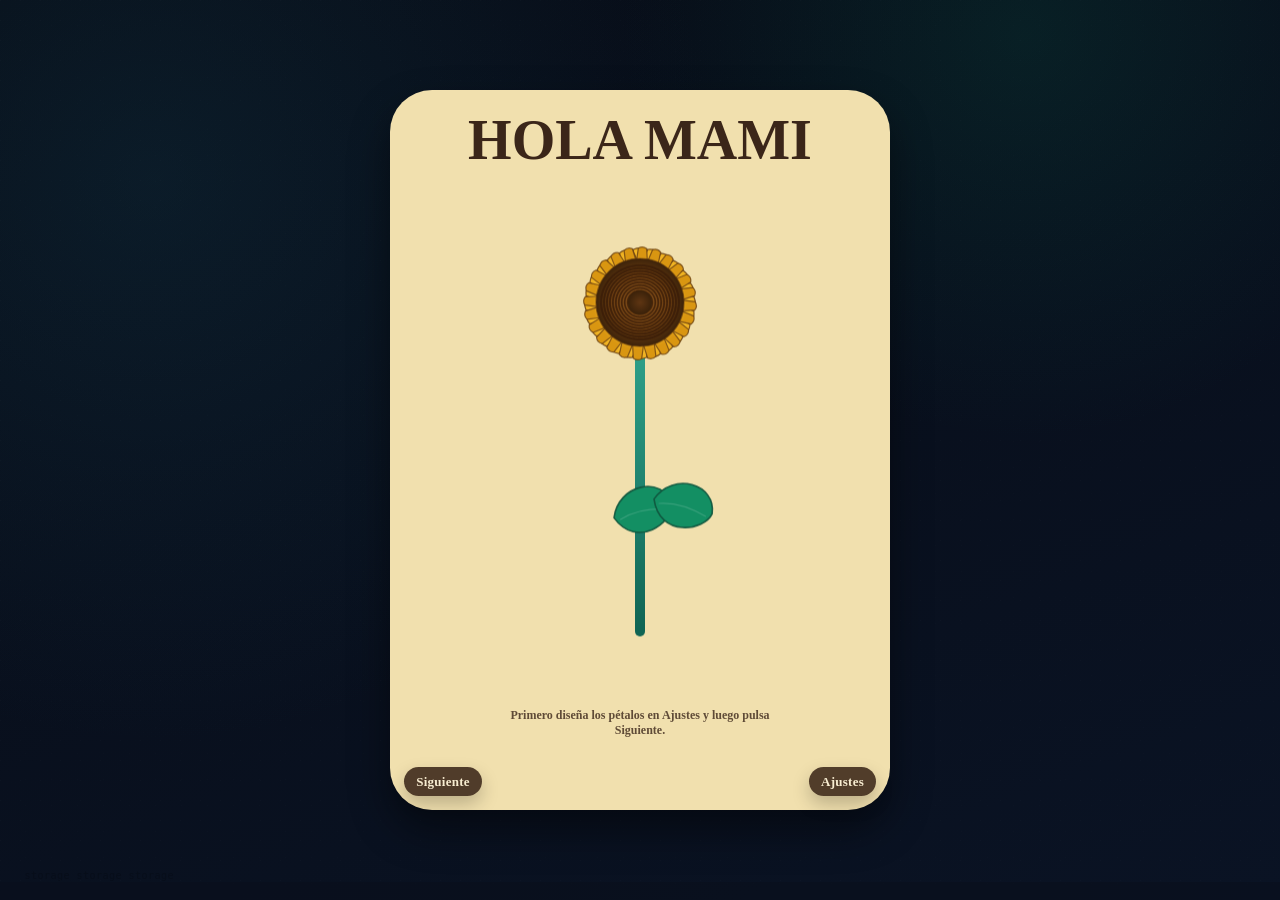
<file: index.html>
<!DOCTYPE html>
<html lang="es">
<head>
  <meta charset="UTF-8" />
  <meta name="viewport" content="width=device-width, initial-scale=1.0" />
  <title>Feliz Dia Mami</title>
  <link rel="stylesheet" href="style.css" />
</head>
<body>
  <div class="ui-overlay" aria-hidden="true">
    <span class="ui-overlay-text">storage storage storage</span>
  </div>

  <main class="app-shell">
    <section class="love-card" aria-label="tarjeta principal con flor">
      <p class="love-text">HOLA MAMI<span aria-hidden="true"></span></p>
      <div class="flower-wrap" aria-hidden="true">
        <div class="bees-container">
          <div class="bee bee-1" aria-hidden="true">
            <div class="bee-wing bee-wing-left"></div>
            <div class="bee-wing bee-wing-right"></div>
          </div>
          <div class="bee bee-2" aria-hidden="true">
            <div class="bee-wing bee-wing-left"></div>
            <div class="bee-wing bee-wing-right"></div>
          </div>
          <div class="bee bee-3" aria-hidden="true">
            <div class="bee-wing bee-wing-left"></div>
            <div class="bee-wing bee-wing-right"></div>
          </div>
          <div class="bee bee-4" aria-hidden="true">
            <div class="bee-wing bee-wing-left"></div>
            <div class="bee-wing bee-wing-right"></div>
          </div>
          <div class="bee bee-5" aria-hidden="true">
            <div class="bee-wing bee-wing-left"></div>
            <div class="bee-wing bee-wing-right"></div>
          </div>
          <div class="bee bee-6" aria-hidden="true">
            <div class="bee-wing bee-wing-left"></div>
            <div class="bee-wing bee-wing-right"></div>
          </div>
          <div class="bee bee-7" aria-hidden="true">
            <div class="bee-wing bee-wing-left"></div>
            <div class="bee-wing bee-wing-right"></div>
          </div>
          <div class="bee bee-8" aria-hidden="true">
            <div class="bee-wing bee-wing-left"></div>
            <div class="bee-wing bee-wing-right"></div>
          </div>
          <div class="bee bee-9" aria-hidden="true">
            <div class="bee-wing bee-wing-left"></div>
            <div class="bee-wing bee-wing-right"></div>
          </div>
          <div class="bee bee-10" aria-hidden="true">
            <div class="bee-wing bee-wing-left"></div>
            <div class="bee-wing bee-wing-right"></div>
          </div>
          <div class="bee bee-11" aria-hidden="true">
            <div class="bee-wing bee-wing-left"></div>
            <div class="bee-wing bee-wing-right"></div>
          </div>
          <div class="bee bee-12" aria-hidden="true">
            <div class="bee-wing bee-wing-left"></div>
            <div class="bee-wing bee-wing-right"></div>
          </div>
        </div>
        <div class="sunflower">
          <canvas id="flower-canvas" aria-label="Flor dinámica" width="220" height="390"></canvas>
        </div>
        <p class="setup-note">Primero diseña los pétalos en Ajustes y luego pulsa Siguiente.</p>
        <a class="next-page-btn" href="details.html" aria-label="Ir a la siguiente página">Siguiente</a>
        <button class="controls-toggle" id="controls-toggle" type="button" aria-expanded="false" aria-controls="flower-controls">Ajustes</button>
        <aside class="controls" id="flower-controls" aria-label="Controles de flor">
          <label>Petalos: <input id="ctrl-petals" type="range" min="6" max="48" value="24"></label>
          <label>Densidad: <input id="ctrl-density" type="range" min="20" max="70" value="46"></label>
          <label>Ancho Pétalo: <input id="ctrl-width" type="range" min="6" max="40" value="22"></label>
          <label>Color 2: <input id="ctrl-color2" type="color" value="#f7bc2a"></label>
          <label>Color 3: <input id="ctrl-color3" type="color" value="#e4a315"></label>
          <div class="controls-row">
            <button id="btn-animate">Animar trazo</button>
          </div>
        </aside>
      </div>
    </section>
  </main>

  <script src="script-index.js"></script>
</body>
</html>
</file>
<file: style.css>
:root {
  --bg-1: #070c16;
  --bg-2: #0a1324;
  --cream: #f1e0ae;
  --stem: #1f8b74;
  --leaf: #138f63;
  --petal: #f5bd2c;
  --core: #6d3f12;
  --core-inner: #3d230a;
  --shadow: 0 20px 40px rgba(0, 0, 0, 0.45);
}

* {
  box-sizing: border-box;
}

body {
  margin: 0;
  min-height: 100vh;
  display: grid;
  place-items: center;
  background:
    radial-gradient(circle at 12% 20%, rgba(23, 74, 93, 0.24), transparent 42%),
    radial-gradient(circle at 80% 4%, rgba(10, 102, 82, 0.2), transparent 30%),
    linear-gradient(160deg, var(--bg-1), var(--bg-2));
  overflow: hidden;
}

.ui-overlay {
  position: fixed;
  inset: 0;
  pointer-events: none;
}

.ui-overlay-text {
  position: absolute;
  left: 18px;
  bottom: 18px;
  color: rgba(0, 0, 0, 0.18);
  font-family: monospace;
  font-size: 11px;
  letter-spacing: 0.04em;
  transform: scale(0.92);
}

.ui-overlay::after {
  content: "";
  position: absolute;
  left: 0;
  right: 0;
  bottom: 0;
  height: 18px;
  background: rgba(10, 16, 28, 0.55);
}

body::before {
  content: "";
  position: fixed;
  inset: 0;
  background-image:
    linear-gradient(115deg, rgba(255, 255, 255, 0.02) 1px, transparent 1px),
    linear-gradient(295deg, rgba(255, 255, 255, 0.01) 1px, transparent 1px);
  background-size: 20px 20px, 26px 26px;
  pointer-events: none;
}

.app-shell {
  width: min(94vw, 500px);
  opacity: 0;
  transform: translateY(20px) scale(0.985);
  transition: opacity 700ms ease, transform 700ms ease;
}

.app-shell.is-ready {
  opacity: 1;
  transform: translateY(0) scale(1);
}

.love-card {
  position: relative;
  height: min(94vh, 720px);
  min-height: 520px;
  border-radius: 42px;
  background: var(--cream);
  box-shadow: var(--shadow);
  overflow: hidden;
}

.love-text {
  position: absolute;
  left: 50%;
  top: 18px;
  transform: translateX(-50%);
  margin: 0;
  color: #3b2619;
  font-family: "Caveat", cursive;
  font-size: 56px;
  font-weight: 600;
  white-space: nowrap;
  z-index: 2;
}

.flower-wrap {
  position: absolute;
  inset: 0;
}

/* mini-flower removed */

.sunflower {
  position: absolute;
  left: 50%;
  top: 84px;
  width: 280px;
  height: 470px;
  transform: translateX(-50%);
}

.sunflower canvas {
  width: 100%;
  height: 100%;
  display: block;
}

.controls-toggle {
  position: fixed;
  right: max(14px, env(safe-area-inset-right));
  bottom: max(14px, env(safe-area-inset-bottom));
  z-index: 10;
  border: none;
  border-radius: 999px;
  padding: 8px 12px;
  background: rgba(59, 38, 25, 0.88);
  color: #f8edd1;
  font: 600 13px/1 "Caveat", cursive;
  letter-spacing: 0.02em;
  box-shadow: 0 8px 18px rgba(0, 0, 0, 0.22);
  cursor: pointer;
}

.next-page-btn {
  position: fixed;
  left: max(14px, env(safe-area-inset-left));
  bottom: max(14px, env(safe-area-inset-bottom));
  z-index: 10;
  display: inline-flex;
  align-items: center;
  justify-content: center;
  min-width: 78px;
  padding: 8px 12px;
  border-radius: 999px;
  background: rgba(59, 38, 25, 0.88);
  color: #f8edd1;
  text-decoration: none;
  font: 600 13px/1 "Caveat", cursive;
  letter-spacing: 0.02em;
  box-shadow: 0 8px 18px rgba(0, 0, 0, 0.22);
}

.setup-note {
  position: absolute;
  left: 50%;
  bottom: 72px;
  transform: translateX(-50%);
  margin: 0;
  width: min(82%, 280px);
  text-align: center;
  color: rgba(59, 38, 25, 0.8);
  font-size: 12px;
  line-height: 1.25;
  font-weight: 600;
}

.controls {
  position: fixed;
  right: max(14px, env(safe-area-inset-right));
  bottom: calc(max(14px, env(safe-area-inset-bottom)) + 52px);
  width: min(56vw, 168px);
  max-width: 168px;
  max-height: min(30vh, 240px);
  overflow: auto;
  background: rgba(255,255,255,0.80);
  color: #2b2b2b;
  border-radius: 10px;
  padding: 7px;
  box-shadow: 0 8px 20px rgba(0,0,0,0.12);
  font-size: 10px;
  z-index: 8;
  backdrop-filter: blur(6px);
  opacity: 0;
  transform: translateY(12px) scale(0.96);
  pointer-events: none;
  transition: opacity 180ms ease, transform 180ms ease;
}

.controls.is-open {
  opacity: 1;
  transform: translateY(0) scale(1);
  pointer-events: auto;
}

.controls label {
  display: flex;
  justify-content: space-between;
  align-items: center;
  gap: 8px;
  margin: 5px 0;
}
.controls input[type="range"] { width: 70px; }
.controls input[type="color"] { width: 30px; height: 20px; border: none; padding: 0; }
.controls-row { display:flex; gap:8px; justify-content: space-between; margin-top:5px; }
.controls button { flex:1; padding:4px 7px; border-radius:8px; border: none; background:#6a8; color:#093; cursor:pointer; }
.controls button#btn-animate { background:#6a8; color:#093; }

.petals-container {
  position: absolute;
  left: 50%;
  top: 6px;
  width: 150px;
  height: 150px;
  transform: translateX(-50%);
}

.petals-outer {
  transform: translateX(-50%) scale(1.06);
}
.petals-outer::before {
  content: "";
  position: absolute;
  left: 50%;
  top: 50%;
  width: 100%;
  height: 100%;
  transform: translate(-50%, -50%);
  border-radius: 50%;
  background:
    radial-gradient(circle at 50% 50%, transparent 0 23%, rgba(255, 255, 255, 0.05) 24% 25%, transparent 26%),
    repeating-conic-gradient(from -8deg, rgba(255, 220, 95, 0.92) 0deg 8deg, rgba(245, 189, 44, 0.08) 8deg 14deg);
  opacity: 0.9;
  pointer-events: none;
}

.petals-inner {
  transform: translateX(-50%) scale(0.82);
  top: 18px;
}

.petals-left {
  transform: translateX(-50%) scale(1.08);
  top: 4px;
}

.petal {
  position: absolute;
  left: 50%;
  top: 50%;
  width: 16px;
  height: 58px;
  margin-left: -8px;
  margin-top: -29px;
  background: linear-gradient(to bottom, #ffe36a 0%, #f7bc2a 62%, #e4a315 100%);
  border: 2px solid rgba(110, 68, 18, 0.92);
  border-radius: 70% 70% 48% 48% / 30% 30% 100% 100%;
  clip-path: polygon(50% 0%, 100% 16%, 88% 72%, 50% 100%, 12% 72%, 0% 16%);
  box-shadow: inset 0 -1px 0 rgba(255, 255, 255, 0.16);
}

.petal-1 { transform: rotate(-18deg) translateY(-46px); }
.petal-2 { transform: rotate(-2deg) translateY(-46px); }
.petal-3 { transform: rotate(14deg) translateY(-46px); }
.petal-4 { transform: rotate(30deg) translateY(-46px); }
.petal-5 { transform: rotate(46deg) translateY(-46px); }
.petal-6 { transform: rotate(62deg) translateY(-46px); }
.petal-7 { transform: rotate(78deg) translateY(-46px); }
.petal-8 { transform: rotate(94deg) translateY(-46px); }
.petal-9 { transform: rotate(110deg) translateY(-46px); }
.petal-10 { transform: rotate(126deg) translateY(-46px); }
.petal-11 { transform: rotate(142deg) translateY(-46px); }
.petal-12 { transform: rotate(158deg) translateY(-46px); }
.petal-13 { transform: rotate(-10deg) translateY(-29px); }
.petal-14 { transform: rotate(6deg) translateY(-29px); }
.petal-15 { transform: rotate(22deg) translateY(-29px); }
.petal-16 { transform: rotate(38deg) translateY(-29px); }
.petal-17 { transform: rotate(54deg) translateY(-29px); }
.petal-18 { transform: rotate(70deg) translateY(-29px); }
.petal-19 { transform: rotate(86deg) translateY(-29px); }
.petal-20 { transform: rotate(102deg) translateY(-29px); }
.petal-21 { transform: rotate(118deg) translateY(-29px); }
.petal-22 { transform: rotate(134deg) translateY(-29px); }
.petal-23 { transform: rotate(150deg) translateY(-29px); }
.petal-24 { transform: rotate(166deg) translateY(-29px); }
.petal-25 { transform: rotate(122deg) translateY(-51px); }
.petal-26 { transform: rotate(138deg) translateY(-51px); }
.petal-27 { transform: rotate(154deg) translateY(-51px); }
.petal-28 { transform: rotate(170deg) translateY(-51px); }
.petal-29 { transform: rotate(186deg) translateY(-51px); }
.petal-30 { transform: rotate(202deg) translateY(-51px); }
.petal-31 { transform: rotate(218deg) translateY(-51px); }
.petal-32 { transform: rotate(234deg) translateY(-51px); }
.petal-33 { transform: rotate(250deg) translateY(-51px); }
.petal-34 { transform: rotate(266deg) translateY(-51px); }
.petal-35 { transform: rotate(282deg) translateY(-51px); }
.petal-36 { transform: rotate(298deg) translateY(-51px); }
.petal-37 { transform: rotate(314deg) translateY(-51px); }
.petal-38 { transform: rotate(330deg) translateY(-51px); }
.petal-39 { transform: rotate(346deg) translateY(-51px); }
.petal-40 { transform: rotate(2deg) translateY(-51px); }
.petal-41 { transform: rotate(18deg) translateY(-51px); }
.petal-42 { transform: rotate(34deg) translateY(-51px); }
.petal-43 { transform: rotate(50deg) translateY(-51px); }
.petal-44 { transform: rotate(66deg) translateY(-51px); }

.flower-core {
  position: absolute;
  left: 50%;
  top: 40px;
  width: 68px;
  height: 68px;
  transform: translateX(-50%);
  border-radius: 50%;
  background:
    radial-gradient(circle at center, #5b330d 0 10%, transparent 11% 16%, #7a4917 17% 32%, var(--core) 33% 50%, #5a3411 51% 63%, var(--core-inner) 64% 100%),
    repeating-radial-gradient(circle at center, rgba(68, 39, 13, 0.24) 0 1px, transparent 1px 3px);
  box-shadow: inset 0 2px 4px rgba(255, 255, 255, 0.12), 0 0 0 1px rgba(86, 49, 13, 0.35);
}

.stem {
  position: absolute;
  left: 50%;
  top: 96px;
  width: 12px;
  height: 248px;
  transform: translateX(-50%);
  background: linear-gradient(to right, #106554, var(--stem), #4ab495);
  border-radius: 20px;
}

.leaf {
  position: absolute;
  width: 88px;
  height: 50px;
  background: var(--leaf);
  border-radius: 82% 18% 82% 18%;
  border: 2px solid #0f553d;
}

.leaf::after {
  content: "";
  position: absolute;
  left: 10px;
  top: 22px;
  width: 50px;
  height: 2px;
  background: rgba(255, 255, 255, 0.4);
  transform: rotate(-8deg);
}

.leaf-left {
  left: 22px;
  top: 164px;
  transform: rotate(18deg);
}

.leaf-right {
  right: 22px;
  top: 164px;
  transform: scaleX(-1) rotate(18deg);
}

/* Abejas volando alrededor de la flor */
.bees-container {
  position: absolute;
  left: 50%;
  top: 50%;
  width: 500px;
  height: 500px;
  transform: translate(-50%, -50%);
  pointer-events: none;
  z-index: 8;
}

@keyframes bee-orbit-1 {
  0% { transform: translate(-50%, -50%) rotate(0deg) translateX(200px) rotate(0deg); }
  100% { transform: translate(-50%, -50%) rotate(360deg) translateX(200px) rotate(-360deg); }
}

@keyframes bee-orbit-2 {
  0% { transform: translate(-50%, -50%) rotate(90deg) translateX(195px) rotate(-90deg); }
  100% { transform: translate(-50%, -50%) rotate(450deg) translateX(195px) rotate(-450deg); }
}

@keyframes bee-orbit-3 {
  0% { transform: translate(-50%, -50%) rotate(180deg) translateX(210px) rotate(-180deg); }
  100% { transform: translate(-50%, -50%) rotate(540deg) translateX(210px) rotate(-540deg); }
}

@keyframes bee-orbit-4 {
  0% { transform: translate(-50%, -50%) rotate(270deg) translateX(205px) rotate(-270deg); }
  100% { transform: translate(-50%, -50%) rotate(630deg) translateX(205px) rotate(-630deg); }
}

@keyframes bee-orbit-5 {
  0% { transform: translate(-50%, -50%) rotate(45deg) translateX(198px) rotate(-45deg); }
  100% { transform: translate(-50%, -50%) rotate(405deg) translateX(198px) rotate(-405deg); }
}

@keyframes bee-orbit-6 {
  0% { transform: translate(-50%, -50%) rotate(135deg) translateX(207px) rotate(-135deg); }
  100% { transform: translate(-50%, -50%) rotate(495deg) translateX(207px) rotate(-495deg); }
}

@keyframes bee-orbit-7 {
  0% { transform: translate(-50%, -50%) rotate(225deg) translateX(202px) rotate(-225deg); }
  100% { transform: translate(-50%, -50%) rotate(585deg) translateX(202px) rotate(-585deg); }
}

@keyframes bee-orbit-8 {
  0% { transform: translate(-50%, -50%) rotate(315deg) translateX(208px) rotate(-315deg); }
  100% { transform: translate(-50%, -50%) rotate(675deg) translateX(208px) rotate(-675deg); }
}

@keyframes bee-orbit-9 {
  0% { transform: translate(-50%, -50%) rotate(60deg) translateX(196px) rotate(-60deg); }
  100% { transform: translate(-50%, -50%) rotate(420deg) translateX(196px) rotate(-420deg); }
}

@keyframes bee-orbit-10 {
  0% { transform: translate(-50%, -50%) rotate(150deg) translateX(206px) rotate(-150deg); }
  100% { transform: translate(-50%, -50%) rotate(510deg) translateX(206px) rotate(-510deg); }
}

@keyframes bee-orbit-11 {
  0% { transform: translate(-50%, -50%) rotate(240deg) translateX(200px) rotate(-240deg); }
  100% { transform: translate(-50%, -50%) rotate(600deg) translateX(200px) rotate(-600deg); }
}

@keyframes bee-orbit-12 {
  0% { transform: translate(-50%, -50%) rotate(330deg) translateX(204px) rotate(-330deg); }
  100% { transform: translate(-50%, -50%) rotate(690deg) translateX(204px) rotate(-690deg); }
}

@keyframes bee-wings {
  0%, 100% { clip-path: polygon(25% 0%, 75% 0%, 80% 20%, 20% 20%); }
  50% { clip-path: polygon(15% 5%, 85% 5%, 90% 25%, 10% 25%); }
}

@keyframes thought-appear {
  0% { opacity: 0; transform: scale(0.4); }
  10% { opacity: 1; transform: scale(1); }
  90% { opacity: 1; transform: scale(1); }
  100% { opacity: 0; transform: scale(0.4); }
}

@keyframes thought-float {
  0% { transform: translateY(0px); }
  100% { transform: translateY(-35px); }
}

.bee {
  position: absolute;
  left: 50%;
  top: 50%;
  width: 32px;
  height: 38px;
  margin-left: -16px;
  margin-top: -19px;
  z-index: 8;
}





.bee-wing-left {
  left: -13px;
  transform: rotate(-25deg);
  animation: bee-wings 0.07s infinite;
}

.bee-wing-right {
  right: -13px;
  transform: rotate(25deg);
  animation: bee-wings 0.07s infinite;
}

:root {
  --bg-1: #070c16;
  --bg-2: #0a1324;
  --cream: #f1e0ae;
  --stem: #1f8b74;
  --leaf: #138f63;
  --petal: #f5bd2c;
  --core: #6d3f12;
  --core-inner: #3d230a;
  --shadow: 0 20px 40px rgba(0, 0, 0, 0.45);
}

* {
  box-sizing: border-box;
}

body {
  margin: 0;
  min-height: 100vh;
  display: grid;
  place-items: center;
  background:
    radial-gradient(circle at 12% 20%, rgba(23, 74, 93, 0.24), transparent 42%),
    radial-gradient(circle at 80% 4%, rgba(10, 102, 82, 0.2), transparent 30%),
    linear-gradient(160deg, var(--bg-1), var(--bg-2));
  overflow: hidden;
}

.ui-overlay {
  position: fixed;
  inset: 0;
  pointer-events: none;
}

.ui-overlay-text {
  position: absolute;
  left: 18px;
  bottom: 18px;
  color: rgba(0, 0, 0, 0.18);
  font-family: monospace;
  font-size: 11px;
  letter-spacing: 0.04em;
  transform: scale(0.92);
}

.ui-overlay::after {
  content: "";
  position: absolute;
  left: 0;
  right: 0;
  bottom: 0;
  height: 18px;
  background: rgba(10, 16, 28, 0.55);
}

body::before {
  content: "";
  position: fixed;
  inset: 0;
  background-image:
    linear-gradient(115deg, rgba(255, 255, 255, 0.02) 1px, transparent 1px),
    linear-gradient(295deg, rgba(255, 255, 255, 0.01) 1px, transparent 1px);
  background-size: 20px 20px, 26px 26px;
  pointer-events: none;
}

.app-shell {
  width: min(94vw, 500px);
  opacity: 0;
  transform: translateY(20px) scale(0.985);
  transition: opacity 700ms ease, transform 700ms ease;
}

.app-shell.is-ready {
  opacity: 1;
  transform: translateY(0) scale(1);
}

.love-card {
  position: relative;
  height: min(94vh, 720px);
  min-height: 520px;
  border-radius: 42px;
  background: var(--cream);
  box-shadow: var(--shadow);
  overflow: hidden;
}

.love-text {
  position: absolute;
  left: 50%;
  top: 18px;
  transform: translateX(-50%);
  margin: 0;
  color: #3b2619;
  font-family: "Caveat", cursive;
  font-size: 56px;
  font-weight: 600;
  white-space: nowrap;
  z-index: 2;
}

.flower-wrap {
  position: absolute;
  inset: 0;
}

/* mini-flower removed */

.sunflower {
  position: absolute;
  left: 50%;
  top: 84px;
  width: 280px;
  height: 470px;
  transform: translateX(-50%);
}

.sunflower canvas {
  width: 100%;
  height: 100%;
  display: block;
}

.controls-toggle {
  position: fixed;
  right: max(14px, env(safe-area-inset-right));
  bottom: max(14px, env(safe-area-inset-bottom));
  z-index: 10;
  border: none;
  border-radius: 999px;
  padding: 8px 12px;
  background: rgba(59, 38, 25, 0.88);
  color: #f8edd1;
  font: 600 13px/1 "Caveat", cursive;
  letter-spacing: 0.02em;
  box-shadow: 0 8px 18px rgba(0, 0, 0, 0.22);
  cursor: pointer;
}

.next-page-btn {
  position: fixed;
  left: max(14px, env(safe-area-inset-left));
  bottom: max(14px, env(safe-area-inset-bottom));
  z-index: 10;
  display: inline-flex;
  align-items: center;
  justify-content: center;
  min-width: 78px;
  padding: 8px 12px;
  border-radius: 999px;
  background: rgba(59, 38, 25, 0.88);
  color: #f8edd1;
  text-decoration: none;
  font: 600 13px/1 "Caveat", cursive;
  letter-spacing: 0.02em;
  box-shadow: 0 8px 18px rgba(0, 0, 0, 0.22);
}

.setup-note {
  position: absolute;
  left: 50%;
  bottom: 72px;
  transform: translateX(-50%);
  margin: 0;
  width: min(82%, 280px);
  text-align: center;
  color: rgba(59, 38, 25, 0.8);
  font-size: 12px;
  line-height: 1.25;
  font-weight: 600;
}

.controls {
  position: fixed;
  right: max(14px, env(safe-area-inset-right));
  bottom: calc(max(14px, env(safe-area-inset-bottom)) + 52px);
  width: min(56vw, 168px);
  max-width: 168px;
  max-height: min(30vh, 240px);
  overflow: auto;
  background: rgba(255,255,255,0.80);
  color: #2b2b2b;
  border-radius: 10px;
  padding: 7px;
  box-shadow: 0 8px 20px rgba(0,0,0,0.12);
  font-size: 10px;
  z-index: 8;
  backdrop-filter: blur(6px);
  opacity: 0;
  transform: translateY(12px) scale(0.96);
  pointer-events: none;
  transition: opacity 180ms ease, transform 180ms ease;
}

.controls.is-open {
  opacity: 1;
  transform: translateY(0) scale(1);
  pointer-events: auto;
}

.controls label {
  display: flex;
  justify-content: space-between;
  align-items: center;
  gap: 8px;
  margin: 5px 0;
}
.controls input[type="range"] { width: 70px; }
.controls input[type="color"] { width: 30px; height: 20px; border: none; padding: 0; }
.controls-row { display:flex; gap:8px; justify-content: space-between; margin-top:5px; }
.controls button { flex:1; padding:4px 7px; border-radius:8px; border: none; background:#6a8; color:#093; cursor:pointer; }
.controls button#btn-animate { background:#6a8; color:#093; }

.petals-container {
  position: absolute;
  left: 50%;
  top: 6px;
  width: 150px;
  height: 150px;
  transform: translateX(-50%);
}

.petals-outer {
  transform: translateX(-50%) scale(1.06);
}
.petals-outer::before {
  content: "";
  position: absolute;
  left: 50%;
  top: 50%;
  width: 100%;
  height: 100%;
  transform: translate(-50%, -50%);
  border-radius: 50%;
  background:
    radial-gradient(circle at 50% 50%, transparent 0 23%, rgba(255, 255, 255, 0.05) 24% 25%, transparent 26%),
    repeating-conic-gradient(from -8deg, rgba(255, 220, 95, 0.92) 0deg 8deg, rgba(245, 189, 44, 0.08) 8deg 14deg);
  opacity: 0.9;
  pointer-events: none;
}

.petals-inner {
  transform: translateX(-50%) scale(0.82);
  top: 18px;
}

.petals-left {
  transform: translateX(-50%) scale(1.08);
  top: 4px;
}

.petal {
  position: absolute;
  left: 50%;
  top: 50%;
  width: 16px;
  height: 58px;
  margin-left: -8px;
  margin-top: -29px;
  background: linear-gradient(to bottom, #ffe36a 0%, #f7bc2a 62%, #e4a315 100%);
  border: 2px solid rgba(110, 68, 18, 0.92);
  border-radius: 70% 70% 48% 48% / 30% 30% 100% 100%;
  clip-path: polygon(50% 0%, 100% 16%, 88% 72%, 50% 100%, 12% 72%, 0% 16%);
  box-shadow: inset 0 -1px 0 rgba(255, 255, 255, 0.16);
}

.petal-1 { transform: rotate(-18deg) translateY(-46px); }
.petal-2 { transform: rotate(-2deg) translateY(-46px); }
.petal-3 { transform: rotate(14deg) translateY(-46px); }
.petal-4 { transform: rotate(30deg) translateY(-46px); }
.petal-5 { transform: rotate(46deg) translateY(-46px); }
.petal-6 { transform: rotate(62deg) translateY(-46px); }
.petal-7 { transform: rotate(78deg) translateY(-46px); }
.petal-8 { transform: rotate(94deg) translateY(-46px); }
.petal-9 { transform: rotate(110deg) translateY(-46px); }
.petal-10 { transform: rotate(126deg) translateY(-46px); }
.petal-11 { transform: rotate(142deg) translateY(-46px); }
.petal-12 { transform: rotate(158deg) translateY(-46px); }
.petal-13 { transform: rotate(-10deg) translateY(-29px); }
.petal-14 { transform: rotate(6deg) translateY(-29px); }
.petal-15 { transform: rotate(22deg) translateY(-29px); }
.petal-16 { transform: rotate(38deg) translateY(-29px); }
.petal-17 { transform: rotate(54deg) translateY(-29px); }
.petal-18 { transform: rotate(70deg) translateY(-29px); }
.petal-19 { transform: rotate(86deg) translateY(-29px); }
.petal-20 { transform: rotate(102deg) translateY(-29px); }
.petal-21 { transform: rotate(118deg) translateY(-29px); }
.petal-22 { transform: rotate(134deg) translateY(-29px); }
.petal-23 { transform: rotate(150deg) translateY(-29px); }
.petal-24 { transform: rotate(166deg) translateY(-29px); }
.petal-25 { transform: rotate(122deg) translateY(-51px); }
.petal-26 { transform: rotate(138deg) translateY(-51px); }
.petal-27 { transform: rotate(154deg) translateY(-51px); }
.petal-28 { transform: rotate(170deg) translateY(-51px); }
.petal-29 { transform: rotate(186deg) translateY(-51px); }
.petal-30 { transform: rotate(202deg) translateY(-51px); }
.petal-31 { transform: rotate(218deg) translateY(-51px); }
.petal-32 { transform: rotate(234deg) translateY(-51px); }
.petal-33 { transform: rotate(250deg) translateY(-51px); }
.petal-34 { transform: rotate(266deg) translateY(-51px); }
.petal-35 { transform: rotate(282deg) translateY(-51px); }
.petal-36 { transform: rotate(298deg) translateY(-51px); }
.petal-37 { transform: rotate(314deg) translateY(-51px); }
.petal-38 { transform: rotate(330deg) translateY(-51px); }
.petal-39 { transform: rotate(346deg) translateY(-51px); }
.petal-40 { transform: rotate(2deg) translateY(-51px); }
.petal-41 { transform: rotate(18deg) translateY(-51px); }
.petal-42 { transform: rotate(34deg) translateY(-51px); }
.petal-43 { transform: rotate(50deg) translateY(-51px); }
.petal-44 { transform: rotate(66deg) translateY(-51px); }

.flower-core {
  position: absolute;
  left: 50%;
  top: 40px;
  width: 68px;
  height: 68px;
  transform: translateX(-50%);
  border-radius: 50%;
  background:
    radial-gradient(circle at center, #5b330d 0 10%, transparent 11% 16%, #7a4917 17% 32%, var(--core) 33% 50%, #5a3411 51% 63%, var(--core-inner) 64% 100%),
    repeating-radial-gradient(circle at center, rgba(68, 39, 13, 0.24) 0 1px, transparent 1px 3px);
  box-shadow: inset 0 2px 4px rgba(255, 255, 255, 0.12), 0 0 0 1px rgba(86, 49, 13, 0.35);
}

.stem {
  position: absolute;
  left: 50%;
  top: 96px;
  width: 12px;
  height: 248px;
  transform: translateX(-50%);
  background: linear-gradient(to right, #106554, var(--stem), #4ab495);
  border-radius: 20px;
}

.leaf {
  position: absolute;
  width: 88px;
  height: 50px;
  background: var(--leaf);
  border-radius: 82% 18% 82% 18%;
  border: 2px solid #0f553d;
}

.leaf::after {
  content: "";
  position: absolute;
  left: 10px;
  top: 22px;
  width: 50px;
  height: 2px;
  background: rgba(255, 255, 255, 0.4);
  transform: rotate(-8deg);
}

.leaf-left {
  left: 22px;
  top: 164px;
  transform: rotate(18deg);
}

.leaf-right {
  right: 22px;
  top: 164px;
  transform: scaleX(-1) rotate(18deg);
}

/* Abejas volando alrededor de la flor */
.bees-container {
  position: absolute;
  left: 50%;
  top: 50%;
  width: 500px;
  height: 500px;
  transform: translate(-50%, -50%);
  pointer-events: none;
  z-index: 8;
}

@keyframes bee-orbit-1 {
  0% { transform: translate(-50%, -50%) rotate(0deg) translateX(200px) rotate(0deg); }
  100% { transform: translate(-50%, -50%) rotate(360deg) translateX(200px) rotate(-360deg); }
}

@keyframes bee-orbit-2 {
  0% { transform: translate(-50%, -50%) rotate(90deg) translateX(195px) rotate(-90deg); }
  100% { transform: translate(-50%, -50%) rotate(450deg) translateX(195px) rotate(-450deg); }
}

@keyframes bee-orbit-3 {
  0% { transform: translate(-50%, -50%) rotate(180deg) translateX(210px) rotate(-180deg); }
  100% { transform: translate(-50%, -50%) rotate(540deg) translateX(210px) rotate(-540deg); }
}

@keyframes bee-orbit-4 {
  0% { transform: translate(-50%, -50%) rotate(270deg) translateX(205px) rotate(-270deg); }
  100% { transform: translate(-50%, -50%) rotate(630deg) translateX(205px) rotate(-630deg); }
}

@keyframes bee-orbit-5 {
  0% { transform: translate(-50%, -50%) rotate(45deg) translateX(198px) rotate(-45deg); }
  100% { transform: translate(-50%, -50%) rotate(405deg) translateX(198px) rotate(-405deg); }
}

@keyframes bee-orbit-6 {
  0% { transform: translate(-50%, -50%) rotate(135deg) translateX(207px) rotate(-135deg); }
  100% { transform: translate(-50%, -50%) rotate(495deg) translateX(207px) rotate(-495deg); }
}

@keyframes bee-orbit-7 {
  0% { transform: translate(-50%, -50%) rotate(225deg) translateX(202px) rotate(-225deg); }
  100% { transform: translate(-50%, -50%) rotate(585deg) translateX(202px) rotate(-585deg); }
}

@keyframes bee-orbit-8 {
  0% { transform: translate(-50%, -50%) rotate(315deg) translateX(208px) rotate(-315deg); }
  100% { transform: translate(-50%, -50%) rotate(675deg) translateX(208px) rotate(-675deg); }
}

@keyframes bee-orbit-9 {
  0% { transform: translate(-50%, -50%) rotate(60deg) translateX(196px) rotate(-60deg); }
  100% { transform: translate(-50%, -50%) rotate(420deg) translateX(196px) rotate(-420deg); }
}

@keyframes bee-orbit-10 {
  0% { transform: translate(-50%, -50%) rotate(150deg) translateX(206px) rotate(-150deg); }
  100% { transform: translate(-50%, -50%) rotate(510deg) translateX(206px) rotate(-510deg); }
}

@keyframes bee-orbit-11 {
  0% { transform: translate(-50%, -50%) rotate(240deg) translateX(200px) rotate(-240deg); }
  100% { transform: translate(-50%, -50%) rotate(600deg) translateX(200px) rotate(-600deg); }
}

@keyframes bee-orbit-12 {
  0% { transform: translate(-50%, -50%) rotate(330deg) translateX(204px) rotate(-330deg); }
  100% { transform: translate(-50%, -50%) rotate(690deg) translateX(204px) rotate(-690deg); }
}

@keyframes bee-wings {
  0%, 100% { clip-path: polygon(25% 0%, 75% 0%, 80% 20%, 20% 20%); }
  50% { clip-path: polygon(15% 5%, 85% 5%, 90% 25%, 10% 25%); }
}

@keyframes thought-appear {
  0% { opacity: 0; transform: scale(0.4); }
  10% { opacity: 1; transform: scale(1); }
  90% { opacity: 1; transform: scale(1); }
  100% { opacity: 0; transform: scale(0.4); }
}

@keyframes thought-float {
  0% { transform: translateY(0px); }
  100% { transform: translateY(-35px); }
}

.bee {
  position: absolute;
  left: 50%;
  top: 50%;
  width: 32px;
  height: 38px;
  margin-left: -16px;
  margin-top: -19px;
  z-index: 8;
}





.bee-wing-left {
  left: -13px;
  transform: rotate(-25deg);
  animation: bee-wings 0.07s infinite;
}

.bee-wing-right {
  right: -13px;
  transform: rotate(25deg);
  animation: bee-wings 0.07s infinite;
}

.bee-1 { animation: bee-orbit-1 9.2s linear infinite; }
.bee-2 { animation: bee-orbit-2 10.8s linear infinite; }
.bee-3 { animation: bee-orbit-3 8.6s linear infinite; }
.bee-4 { animation: bee-orbit-4 11.3s linear infinite; }
.bee-5 { animation: bee-orbit-5 9.7s linear infinite; }
.bee-6 { animation: bee-orbit-6 10.4s linear infinite; }
.bee-7 { animation: bee-orbit-7 8.9s linear infinite; }
.bee-8 { animation: bee-orbit-8 11.6s linear infinite; }
.bee-9 { animation: bee-orbit-9 9.4s linear infinite; }
.bee-10 { animation: bee-orbit-10 10.9s linear infinite; }
.bee-11 { animation: bee-orbit-11 9.9s linear infinite; }
.bee-12 { animation: bee-orbit-12 10.5s linear infinite; }

/* Burbujas de pensamiento ligadas a abejas */
.bee-thought {
  position: absolute;
  pointer-events: none;
  z-index: 9;
}

.thought-bubble {
  padding: 5px 9px;
  background: rgba(255, 255, 255, 0.96);
  border-radius: 18px;
  border: 1.5px solid rgba(217, 107, 91, 0.35);
  box-shadow: 
    0 3px 10px rgba(217, 107, 91, 0.18),
    inset 0 1px 2px rgba(255, 255, 255, 0.9);
  white-space: nowrap;
  min-width: 55px;
  text-align: center;
  backdrop-filter: blur(5px);
  font-size: 10px;
  font-weight: 700;
  color: #d96b5b;
  font-family: "Fraunces", serif;
  letter-spacing: 0.3px;
  animation: thought-appear 3.8s ease-in-out forwards, thought-float 3s ease-out forwards;
}

.thought-bubble::before {
  content: "";
  position: absolute;
  width: 6px;
  height: 6px;
  background: rgba(255, 255, 255, 0.96);
  border: 1px solid rgba(217, 107, 91, 0.35);
  border-radius: 50%;
  bottom: -6px;
  left: 50%;
  transform: translateX(-50%);
}

.thought-bubble::after {
  content: "";
  position: absolute;
  width: 4px;
  height: 4px;
  background: rgba(255, 255, 255, 0.92);
  border: 0.5px solid rgba(217, 107, 91, 0.3);
  border-radius: 50%;
  bottom: -10px;
  left: 40%;
  transform: translateX(-50%);
}

/* Delays para pensamientos secuenciados */
.thought-1 { animation-delay: 1.5s; }
.thought-2 { animation-delay: 3.2s; }
.thought-3 { animation-delay: 4.8s; }

@media (max-width: 560px) {
  .app-shell {
    width: min(94vw, 500px);
  }

  .love-card {
    height: min(92vh, 620px);
    min-height: 460px;
    border-radius: 34px;
  }

  .love-text {
    top: 12px;
    font-size: 42px;
  }

  .sunflower {
    top: 84px;
    width: 240px;
    height: 430px;
  }

  .petals-container {
    width: 136px;
    height: 136px;
  }

  .petal {
    width: 13px;
    height: 48px;
    margin-left: -6.5px;
    margin-top: -24px;
  }

  .flower-core {
    top: 39px;
    width: 54px;
    height: 54px;
  }

  .stem {
    top: 88px;
    height: 238px;
    width: 11px;
  }

  .leaf {
    width: 78px;
    height: 46px;
    border-width: 2px;
  }

  .leaf::after {
    top: 20px;
    width: 44px;
    height: 2px;
  }

  .leaf-left {
    left: 20px;
    top: 154px;
  }

  .leaf-right {
    right: 20px;
    top: 154px;
  }

  .controls-toggle {
    padding: 7px 10px;
    font-size: 11px;
  }

  .next-page-btn {
    min-width: 68px;
    padding: 7px 10px;
    font-size: 11px;
  }

  .setup-note {
    bottom: 66px;
    width: min(86%, 250px);
    font-size: 11px;
  }

  .controls {
    width: min(60vw, 160px);
    max-height: 28vh;
    font-size: 10px;
  }

  .controls input[type="range"] {
    width: 64px;
  }
}


/* Burbujas de pensamiento ligadas a abejas */
.bee-thought {
  position: absolute;
  pointer-events: none;
  z-index: 9;
}

.thought-bubble {
  padding: 5px 9px;
  background: rgba(255, 255, 255, 0.96);
  border-radius: 18px;
  border: 1.5px solid rgba(217, 107, 91, 0.35);
  box-shadow: 
    0 3px 10px rgba(217, 107, 91, 0.18),
    inset 0 1px 2px rgba(255, 255, 255, 0.9);
  white-space: nowrap;
  min-width: 55px;
  text-align: center;
  backdrop-filter: blur(5px);
  font-size: 10px;
  font-weight: 700;
  color: #d96b5b;
  font-family: "Fraunces", serif;
  letter-spacing: 0.3px;
  animation: thought-appear 3.8s ease-in-out forwards, thought-float 3s ease-out forwards;
}

.thought-bubble::before {
  content: "";
  position: absolute;
  width: 6px;
  height: 6px;
  background: rgba(255, 255, 255, 0.96);
  border: 1px solid rgba(217, 107, 91, 0.35);
  border-radius: 50%;
  bottom: -6px;
  left: 50%;
  transform: translateX(-50%);
}

.thought-bubble::after {
  content: "";
  position: absolute;
  width: 4px;
  height: 4px;
  background: rgba(255, 255, 255, 0.92);
  border: 0.5px solid rgba(217, 107, 91, 0.3);
  border-radius: 50%;
  bottom: -10px;
  left: 40%;
  transform: translateX(-50%);
}

/* Delays para pensamientos secuenciados */
.thought-1 { animation-delay: 1.5s; }
.thought-2 { animation-delay: 3.2s; }
.thought-3 { animation-delay: 4.8s; }

@media (max-width: 560px) {
  .app-shell {
    width: min(94vw, 500px);
  }

  .love-card {
    height: min(92vh, 620px);
    min-height: 460px;
    border-radius: 34px;
  }

  .love-text {
    top: 12px;
    font-size: 42px;
  }

  .sunflower {
    top: 84px;
    width: 240px;
    height: 430px;
  }

  .petals-container {
    width: 136px;
    height: 136px;
  }

  .petal {
    width: 13px;
    height: 48px;
    margin-left: -6.5px;
    margin-top: -24px;
  }

  .flower-core {
    top: 39px;
    width: 54px;
    height: 54px;
  }

  .stem {
    top: 88px;
    height: 238px;
    width: 11px;
  }

  .leaf {
    width: 78px;
    height: 46px;
    border-width: 2px;
  }

  .leaf::after {
    top: 20px;
    width: 44px;
    height: 2px;
  }

  .leaf-left {
    left: 20px;
    top: 154px;
  }

  .leaf-right {
    right: 20px;
    top: 154px;
  }

  .controls-toggle {
    padding: 7px 10px;
    font-size: 11px;
  }

  .next-page-btn {
    min-width: 68px;
    padding: 7px 10px;
    font-size: 11px;
  }

  .setup-note {
    bottom: 66px;
    width: min(86%, 250px);
    font-size: 11px;
  }

  .controls {
    width: min(60vw, 160px);
    max-height: 28vh;
    font-size: 10px;
  }

  .controls input[type="range"] {
    width: 64px;
  }
}
</file>
